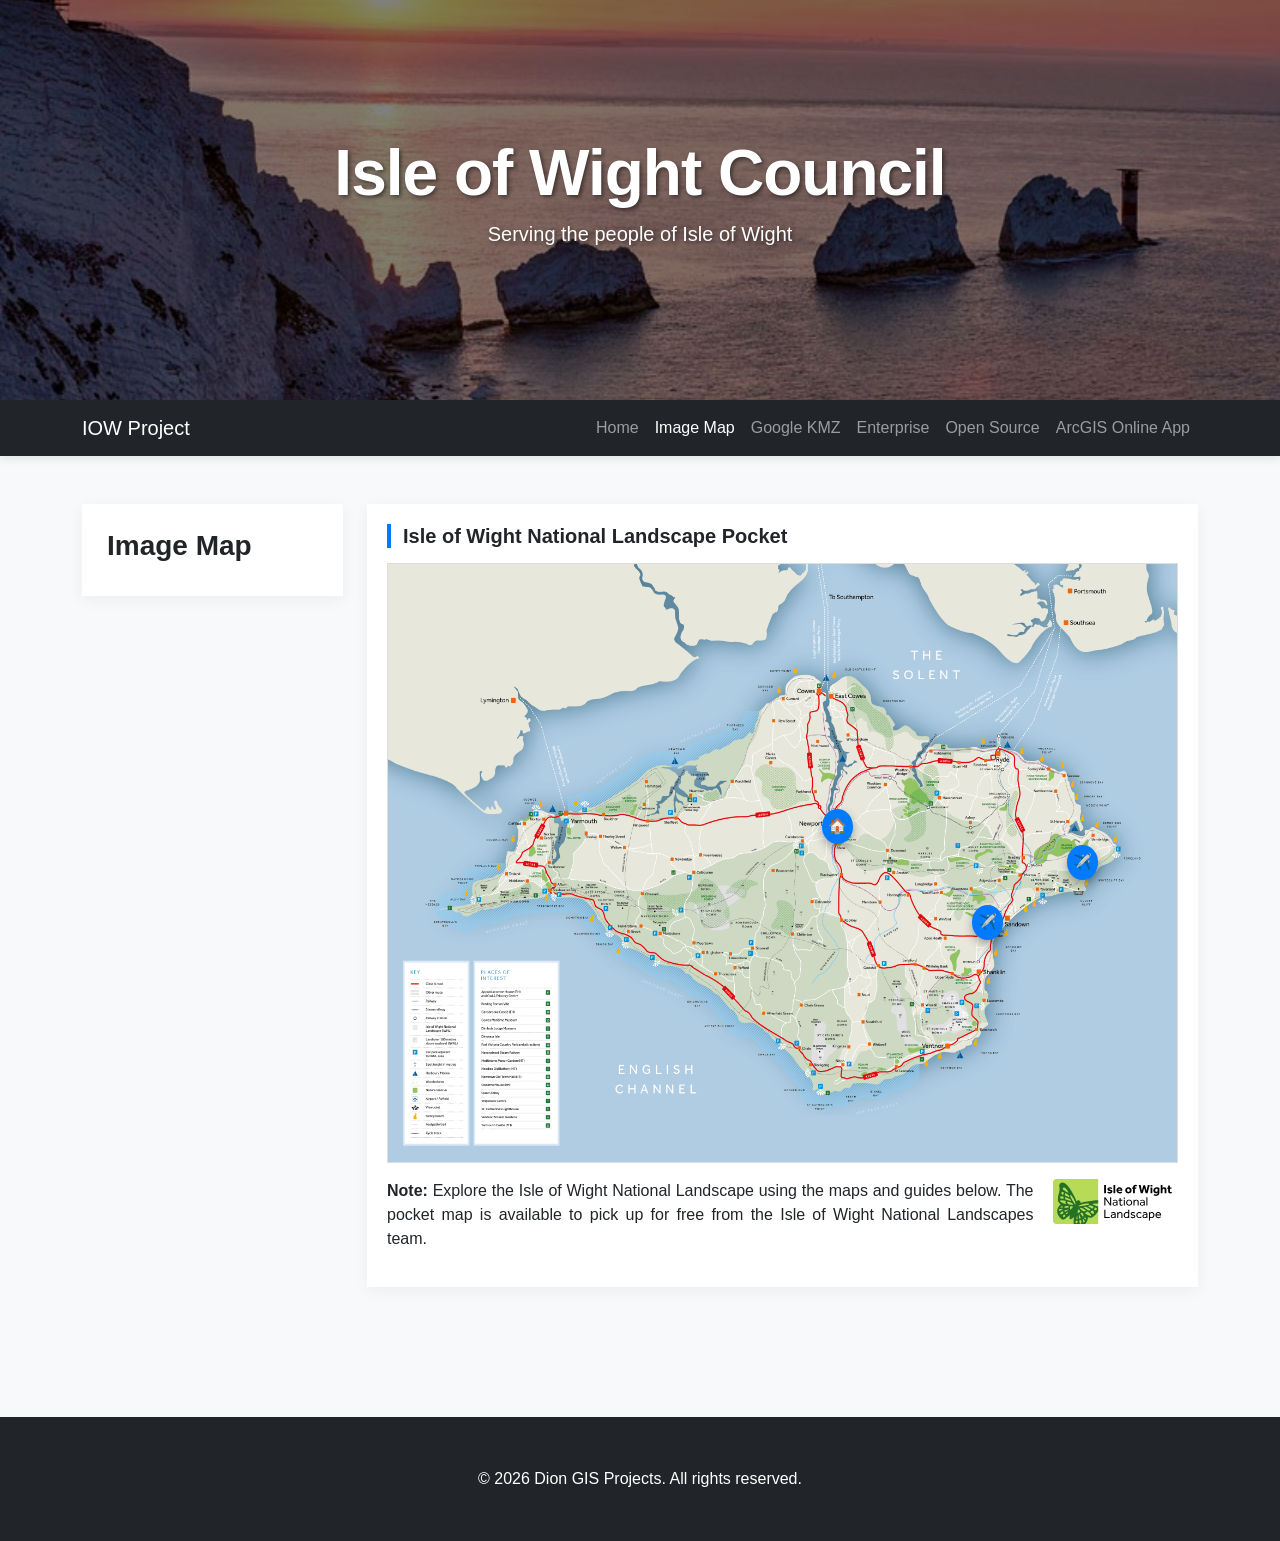
<file: page1.html>
<!DOCTYPE html>
<html lang="en">
<head>
  <title>Dion example</title>
  <meta charset="utf-8">
  <meta name="viewport" content="width=device-width, initial-scale=1">
  
  <link href="https://cdn.jsdelivr.net/npm/bootstrap@5.3.3/dist/css/bootstrap.min.css" rel="stylesheet">
  <link rel="stylesheet" href="styles.css">

  <script src="https://cdn.jsdelivr.net/npm/bootstrap@5.3.3/dist/js/bootstrap.bundle.min.js"></script>

</head>
<body>

  <header class="hero-section">
    <div class="text-center">
      <h1>Isle of Wight Council</h1>
      <p class="lead">Serving the people of Isle of Wight</p>
    </div>
  </header>

  <nav class="navbar navbar-expand-sm navbar-dark bg-dark">
    <div class="container">
      <a class="navbar-brand" href="index.html">IOW Project</a>
      <button class="navbar-toggler" type="button" data-bs-toggle="collapse" data-bs-target="#mynav">
        <span class="navbar-toggler-icon"></span>
      </button>
      <div class="collapse navbar-collapse" id="mynav">
        <ul class="navbar-nav ms-auto">
          <li><a class="nav-link" href="index.html">Home</a></li>
          <li><a class="nav-link active" href="page1.html">Image Map</a></li>
          <li><a class="nav-link" href="page2.html">Google KMZ</a></li>
          <li><a class="nav-link" href="page3.html">Enterprise</a></li>
          <li><a class="nav-link" href="page4.html">Open Source</a></li>
          <li><a class="nav-link" href="page5.html">ArcGIS Online App</a></li>
        </ul>
      </div>
    </div>
  </nav>

  <div class="container mt-5">
    <div class="row g-4">
      
      <aside class="col-lg-3">
        <div class="sidebar-card">
          <h3>Image Map</h3> 
      </aside>

      <main class="col-lg-9">
        <section class="map-container">
          <h5 class="map-title">Isle of Wight National Landscape Pocket</h5>
          <div class="image-map">
            <!-- Added new -->
            <map id="imgmap202635214723" name="imgmap202635214723"><area shape="circle" alt="imagemap" title="" coords="519,145,25" 
              href="https://www.visitisleofwight.co.uk/explore/towns/cowes" target="_blank" />
              <!-- Created by Online Image Map Editor (http://www.maschek.hu/imagemap/index) -->
            </map>
            <img class="map-box" src="image/Map-Proof.png" alt="map image" usemap="#imgmap202635214723">

            <a href="https://eghj.extremelynice.net/eghj/" target="_blank">
              <div class="map-pin" style="top: 47%; left: 86%;">✈️</div>
            </a>
            <a href="https://isle-of-wightsandown-airport-eghn.wheree.com/" target="_blank">
              <div class="map-pin" style="top: 57%; left: 74%;">✈️</div>
              <p></p>
            </a>
            <a href="https://www.visitisleofwight.co.uk/explore/towns/newport" target="_blank">
              <div class="map-pin" style="top: 41%; left: 55%;">🏠</div>
            </a>
          </div>
          
          <div class="mt-3 image-map-comment">
            <p><strong>Note:</strong> Explore the Isle of Wight National Landscape using the maps and guides below. 
              The pocket map is available to pick up for free from the Isle of Wight National Landscapes team.</p>
            <a href="https://isleofwight-nl.org.uk/visit/maps-guides/" target="_blank">
              <img src="image/national-landscape.svg" alt="logo" class="source-logo"> 
            </a>
          </div>
        </section>
      </main>

    </div>
  </div>

  <footer class="bg-dark text-white text-center">
    <div class="container">
      <p class="mb-0">&copy; 2026 Dion GIS Projects. All rights reserved.</p>
    </div>
  </footer>

</body>
</html>
</file>
<file: styles.css>
:root {
  --accent-color: #007bff;
  --dark-bg: #212529;
}

body {
  background-color: #f8f9fa;
  font-family: 'Segoe UI', Roboto, Helvetica, Arial, sans-serif;
}

.hero-section {
  height: 400px;
  background: linear-gradient(rgba(0, 0, 0, 0.5), rgba(0, 0, 0, 0.5)), 
              url('image/Isle of Wight.jpg');
  background-size: cover;
  background-position: center;
  display: flex;
  align-items: center;
  justify-content: center;
  color: white;
  text-shadow: 2px 2px 4px rgba(0,0,0,0.5);
}

.hero-section h1 {
  font-size: 4rem;
  font-weight: 700;
  letter-spacing: -1px;
}

.navbar {
  box-shadow: 0 2px 10px rgba(0,0,0,0.1);
  position: sticky;
  top: 0;
  z-index: 100;
}

.sidebar-card {
  background: white;
  padding: 25px;
  box-shadow: 0 4px 15px rgba(0,0,0,0.05);
  border: none;
  margin-bottom: 15px;
}

.sidebar-card h3{
  font-weight: bold;
}

.sidebar-card-data-toggler {
  background: white;
  padding: 25px;
  box-shadow: 0 4px 15px rgba(0,0,0,0.05);
  border: none;
  margin-bottom: 15px;
  position: sticky;
  top: 0;
}

.sidebar-subtext {
  font-size: 0.8rem;
  color: rgb(58, 58, 58);
}

aside.col-lg-3 {
  position: sticky;
  top: 90px;
  align-self: flex-start;
}

.narrative {
  padding: 0px 30px 0px 30px;
  text-align: justify;
  line-height: 1.7;
}

.narrative p {
  margin-bottom: 1rem;
  text-indent: 1.5em;
}

.fakeimg {
  width: 300px;
  max-width: 100%; 
  height: auto;
  display: block;
  margin: 0 auto;
  justify-content: center;
}

.map-container {
  background: white;
  padding: 20px;
  margin-bottom: 30px;
  box-shadow: 0 4px 15px rgba(0,0,0,0.05);
}

.map-box {
  width: 100%;
  height: 600px;
  border: 1px solid #ddd;
  z-index: 10;
  position: relative;
}

.video-box {
  width: 100%;
  height: 100%;
  border: 1px solid #ddd;
  z-index: 10;
  position: relative;
}

.map-title {
  font-weight: 600;
  color: var(--dark-bg);
  margin-bottom: 15px;
  display: flex;
  align-items: center;
}

.map-title::before {
  content: "";
  width: 4px;
  height: 24px;
  background: var(--accent-color);
  margin-right: 12px;
}

.layer-control-group {
  display: flex;
  flex-direction: column;
  gap: 12px;
}
.layer-checkbox {
  display: flex;
  align-items: center;
  position: relative;
  padding-left: 35px;
  cursor: pointer;
  font-size: 0.95rem;
  user-select: none;
  transition: color 0.2s ease;
}

.layer-checkbox input {
  position: absolute;
  opacity: 0;
  cursor: pointer;
  height: 0;
  width: 0;
}

.checkmark {
  position: absolute;
  top: 0;
  left: 0;
  height: 22px;
  width: 22px;
  background-color: #eee;
  border: 1px solid #ddd;
  transition: all 0.2s ease;
}


.layer-checkbox input:checked ~ .checkmark {
  background-color: var(--accent-color);
  border-color: var(--accent-color);
}

.checkmark:after {
  content: "";
  position: absolute;
  display: none;
}

.layer-checkbox input:checked ~ .checkmark:after {
  display: block;
}

.layer-checkbox .checkmark:after {
  left: 7px;
  top: 3px;
  width: 6px;
  height: 11px;
  border: solid white;
  border-width: 0 2px 2px 0;
  transform: rotate(45deg);
}

.layer-checkbox input:checked ~ .label-text {
  color: var(--dark-bg);
  font-weight: 600;
}

footer {
  margin-top: 100px;
  padding: 50px 0;
}


.data-source-card .description {
  font-size: 0.9rem;
  color: #6c757d;
  margin-bottom: 12px;
}

.layer-list {
  display: flex;
  flex-direction: column;
  gap: 12px;
}

.layer-item {
  padding: 12px 14px;
  background: #f8f9fa;
}

.layer-header {
  display: flex;
  flex-direction: column;
  gap: 4px;
  margin-bottom: 8px;
}

.layer-header strong {
  font-size: 1rem;
  color: #212529;
}

.layer-description {
  font-size: 0.85rem;
  color: #6c757d;
}

.url-container {
  display: flex;
  gap: 8px;
  flex-wrap: wrap;
  align-items: center;
}

.url-container code {
  background: #e9ecef;
  padding: 6px 10px;
  font-size: 0.85rem;
  word-break: break-all;
  flex: 1 1 auto;
}

.copy-btn {
  background-color: var(--accent-color);
  color: white;
  border: none;
  padding: 6px 12px;
  cursor: pointer;
  font-size: 0.85rem;
  transition: background 0.2s;
}

.copy-btn:hover {
  background-color: #0056b3;
}

.legend-container {
  position: absolute;
  top: 10px;
  right: 10px;
  background: rgba(255, 255, 255, 0.9);
  box-shadow: 0 2px 6px rgba(0,0,0,0.3);
  z-index: 99;
  display: flex;
  flex-direction: column;
  gap: 5px;
  max-width: 200px;
}

.source-logo {
  height: 45px;
  width: auto;
  transition: transform 0.3s ease, filter 0.3s ease;
  cursor: pointer;
}

.source-logo:hover {
  transform: scale(1.05);
  filter: brightness(85%);
}

.image-map {
  position: relative;
  width: 100%;
}

.map-pin {
  position: absolute;
  top: 0;
  left: 0;
  cursor: pointer;
  font-size: 15px;
  z-index: 50;

  background: #007bff;
  padding: 6px;
  border-radius: 50%;  
  box-shadow: 0 4px 10px rgba(0,0,0,0.3);
  display: flex;
  align-items: center;
  justify-content: center;
}

.map-pin:hover {
  transform: scale(1.05);
  background: #0056b3;
  transition: 0.2s ease;
}


.image-map-comment {
  display: flex;
  justify-content: space-between; 
  text-align: justify;
  gap: 20px;  
}

#legendDiv {
  max-height: 250px;
  overflow-y: auto;
}

#toggle-legend {
  padding: 4px 8px;
  font-size: 0.9rem;
  cursor: pointer;
  border: none;
  background-color: var(--accent-color);
  color: white;
  transition: background 0.2s ease;
}

#toggle-legend:hover {
  background-color: #005f8c;
}

/* Responsive Devices */
@media (max-width: 992px) {
  aside.col-lg-3,
  .sidebar-card-data-toggler {
    position: static;
    top: auto;
    align-self: auto;
  }
  .map-box {
    height: 450px;
  }
}
</file>
